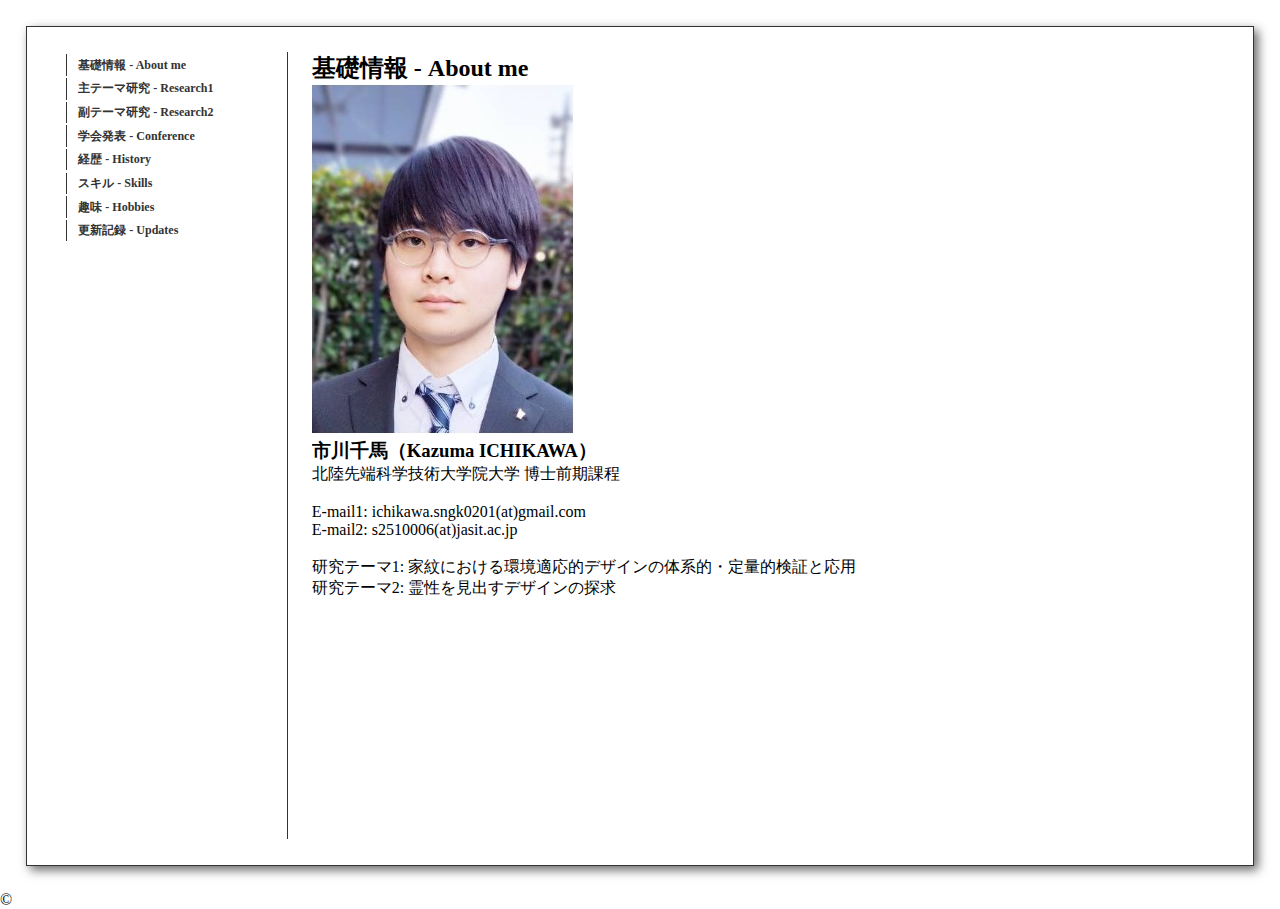
<file: index.html>
<!DOCTYPE html>
<html lang="ja" dir="ltr">

<head>
    <meta charset="utf-8">
    <title>Kazuma ICHIKAWA</title>

    <!-- CSSリンク -->
    <link rel="stylesheet" type="text/css" href="main.css">
    <!-- JavaScriptリンク -->
    <script src="main.js"></script>

</head>

<body>
    <div class="showBox">


        <!-- 左半分（コマンド） -->
        <div class="left">
            <!-- About me -->
            <div onclick="showPage('showPageAboutMe');" class="botton">
                <p class="commandBox">基礎情報 <span class="label-sub">- About me</span></p>
            </div>

            <!-- Research1 -->
            <div onclick="showPage('showPageResearch1');" class="botton">
                <p class="commandBox">主テーマ研究 <span class="label-sub">- Research1</span></p>
            </div>

            <!-- Research2 -->
            <div onclick="showPage('showPageResearch2');" class="botton">
                <p class="commandBox">副テーマ研究 <span class="label-sub">- Research2</span></p>
            </div>

            <!-- 学会発表 -->
            <div onclick="showPage('showPageConference');" class="botton">
                <p class="commandBox">学会発表 <span class="label-sub">- Conference</span></p>
            </div>

            <!-- 経歴 -->
            <div onclick="showPage('showPageHistory');" class="botton">
                <p class="commandBox">経歴 <span class="label-sub">- History</span></p>
            </div>

            <!-- スキル -->
            <div onclick="showPage('showPageSkills');" class="botton">
                <p class="commandBox">スキル <span class="label-sub">- Skills</span></p>
            </div>

            <!-- 趣味 -->
            <div onclick="showPage('showPageHobbies');" class="botton">
                <p class="commandBox">趣味 <span class="label-sub">- Hobbies</span></p>
            </div>

            <!-- 更新記録 -->
            <div onclick="showPage('showPageUpdates');" class="botton">
                <p class="commandBox">更新記録 <span class="label-sub">- Updates</span></p>
            </div>

            <!-- 検索BOX -->
            <div class="searchWrapper">
                <input type="search" id="searchBox" name="q" />
            </div>

            <!-- SNSアイコン -->
            <!-- facebook -->

        </div>

        <!-- 右半分（コンテキスト） -->
        <div class="right">
            <!-- 基礎情報の意味内容 -->
            <div id="showPageAboutMe" class="page active">
                <h2>基礎情報 - About me</h2>
                <a href="index.html"><img src="image/faceIMG.jpg" alt="顔写真 ※写真はイメージです"></a>
                <h3>市川千馬（Kazuma ICHIKAWA）</h3>
                <p>北陸先端科学技術大学院大学 博士前期課程</p>
                <br>
                <p>E-mail1: ichikawa.sngk0201(at)gmail.com</p>
                <p>E-mail2: s2510006(at)jasit.ac.jp</p>
                <br>
                <p>研究テーマ1: 家紋における環境適応的デザインの体系的・定量的検証と応用</p>
                <p>研究テーマ2: 霊性を見出すデザインの探求</p>
            </div>

            <!-- 主テーマ研究の意味内容 -->
            <div id="showPageResearch1" class="page">
                <h2>主テーマ研究 - Research1</h2>
                <br>
                <h3>家紋における環境適応的デザインの体系的・定量的検証と応用</h3>
            </div>

            <!-- 副テーマ研究の意味内容 -->
            <div id="showPageResearch2" class="page">
                <h2>副テーマ研究 - Research2</h2>
                <br>
                <h3>霊性を見出すデザインの探求</h3>
            </div>

            <!-- 学会発表の意味内容 -->
            <div id="showPageConference" class="page">
                <h2>学会発表 - Conference</h2>
                <br>
                <div class="conferenceContext">
                    <h3>モノに霊性を見出す装置としてのカプセルトイ</h3>
                    <h4>都市生活者が失った価値基準を再発見するには</h4>
                    <p>市川千馬，上平崇仁</p>
                    <br>
                    <p>日本デザイン学会第72回春季研究発表大会｜ポスターセッションB｜2025.6.29 11:30 - 12:30</p>
                    <a href="https://pub.confit.atlas.jp/ja/event/jssd72/presentation/PB-34" target="_blank"
                        rel="noopener noreferrer">confitページ</a>
                </div>

                <div class="conferenceContext">
                    <h3>文化多様性の検証に向けた家紋の計量分析の試み</h3>
                    <h4>：形態情報のみに着目した探索的検討</h4>
                    <p>市川千馬，中分遥</p>
                    <br>
                    <p>第139回人文科学とコンピュータ研究発表会｜一般口頭発表（ショート）｜2025.8.3 13:40 - 14:00</p>
                    <a href="https://www.jinmoncom.jp/?CH139" target="_blank" rel="noopener noreferrer">人文科学とコンピュータ
                        CH139</a>
                </div>

            </div>

            <!-- 経歴の意味内容 -->
            <div id="showPageHistory" class="page">
                <h2>経歴 - History</h2>
                <br>
                <h3>略歴</h3>
                <table>
                    <tbody>
                        <tr>
                            <th>2002.6 - </th>
                            <th>生まれる</th>
                        </tr>
                        <tr>
                            <th>2018.4 - 2021.3</th>
                            <th>神奈川県立元石川高等学校 卒業</th>
                        </tr>
                        <tr>
                            <th>2021.4 - 2025.3</th>
                            <th>専修大学 ネットワーク情報学部 ネットワーク情報学科 卒業</th>
                        </tr>
                        <tr>
                            <th>2025.4 - </th>
                            <th>北陸先端科学技術大学大学院 先端科学技術研究科 博士前期課程</th>
                        </tr>
                    </tbody>
                </table>

                <br>
                <h3>職歴</h3>
                <table>
                    <tbody>
                        <tr>
                            <th>2021.7 - 2024.3</th>
                            <th>個別指導塾 講師</th>
                        </tr>
                        <tr>
                            <th>2022.4 - 2022.7</th>
                            <th>専修大学 ネットワーク情報学部 ネットワーク情報学科 SA（入門プログラミング）</th>
                        </tr>
                        <tr>
                            <th>2023.4 - 2023.7</th>
                            <th>専修大学 ネットワーク情報学部 ネットワーク情報学科 SA（情報表現演習）</th>
                        </tr>
                        <tr>
                            <th>2023.9 - 2023.1</th>
                            <th>専修大学 ネットワーク情報学部 ネットワーク情報学科 SA（応用演習フィジカルコンピューティング）</th>
                        </tr>
                        <tr>
                            <th>2024.4 - 2024.7</th>
                            <th>専修大学 ネットワーク情報学部 ネットワーク情報学科 SA（入門プログラミング）</th>
                        </tr>
                        <tr>
                            <th>2024.4 - 2024.7</th>
                            <th>専修大学 ネットワーク情報学部 ネットワーク情報学科 SA（リテラシー演習）</th>
                        </tr>
                        <tr>
                            <th>2024.4 - 2025.1</th>
                            <th>専修大学 ネットワーク情報学部 ネットワーク情報学科 SA（プロジェクト）</th>
                        </tr>
                        <tr>
                            <th>2024.4 - 2025.1</th>
                            <th>専修大学 ネットワーク情報学部 ネットワーク情報学科 SA（フィールド演習）</th>
                        </tr>
                        <tr>
                            <th>2025.5 - </th>
                            <th>専修大学 ネットワーク情報学部 ネットワーク情報学科 TA（情報と社会）</th>
                        </tr>
                    </tbody>
                </table>

            </div>

            <!-- スキルの意味内容 -->
            <div id="showPageSkills" class="page">
                <h2>スキル - Skills</h2>
            </div>

            <!-- 趣味の意味内容 -->
            <div id="showPageHobbies" class="page">
                <h2>趣味 - Hobbies</h2>
                <br>
                <h3>ものづくり，歩く，自然の写真を撮る，天体観望，ゲームを遊ぶ</h3>
                <br>
                <div class="media-grid">
                    <img src="image/hitomoshi.jpg" alt="ヒトモシのお菓子" height="224" class="media-item">
                    <img src="image/bookstand.jpg" alt="本棚" height="224" class="media-item">
                    <img src="image/mizumaki.jpg" alt="柄杓" height="224" class="media-item">
                    <img src="image/puding.jpg" alt="焼きプリン" height="224" class="media-item">
                    <img src="image/calt.jpg" alt="ケルティック" height="224" class="media-item">
                    <img src="image/saku.jpg" alt="柵" height="224" class="media-item">
                    <video src="image/shishi.mp4" controls height="224" class="video-item"></video>
                    <img src="image/shizukumo.png" alt="シズクモ3Dモデル" height="224" class="media-item">
                    <video src="image/suparball.mp4" controls height="224" class="media-item"></video>
                    <img src="image/sky.jpg" alt="大空" height="224" class="media-item">
                    <img src="image/skyshrain.jpg" alt="境内" height="224" class="media-item">
                    <img src="image/cat.jpg" alt="奥に猫" height="224" class="media-item">
                    <img src="image/rockfealy.jpg" alt="アミニズミックな岩と人の痕跡" height="224" class="media-item">
                    <img src="image/snail.jpg" alt="かたつむりさん" height="224" class="media-item">
                    <img src="image/sagittarius.jpg" alt="射手座" height="224" class="media-item">
                    <img src="image/starrake.jpg" alt="多分山中湖" height="224" class="media-item">
                </div>
                <!-- モーダル（拡大表示） -->
                <div id="modal" class="modal">
                    <span id="close">&times;</span>
                    <div id="modal-content"></div>
                </div>
            </div>

            <!-- 更新記録の意味内容 -->
            <div id="showPageUpdates" class="page">
                <h2>更新記録 - Updates</h2>
                <br>
                <ol>
                    <li>2025.8.9｜本websiteを作り始める</li>
                </ol>
            </div>

            <!-- 特設ページの意味内容 -->
            <div id="showPageSengoku" class="page">
                <h2>ああ - aaaaaaaa</h2>
                <!-- pluslab公式HPへの誘導 -->
            </div>
        </div>



    </div>

    <p>©︎ </p>
</body>

</html>
</file>
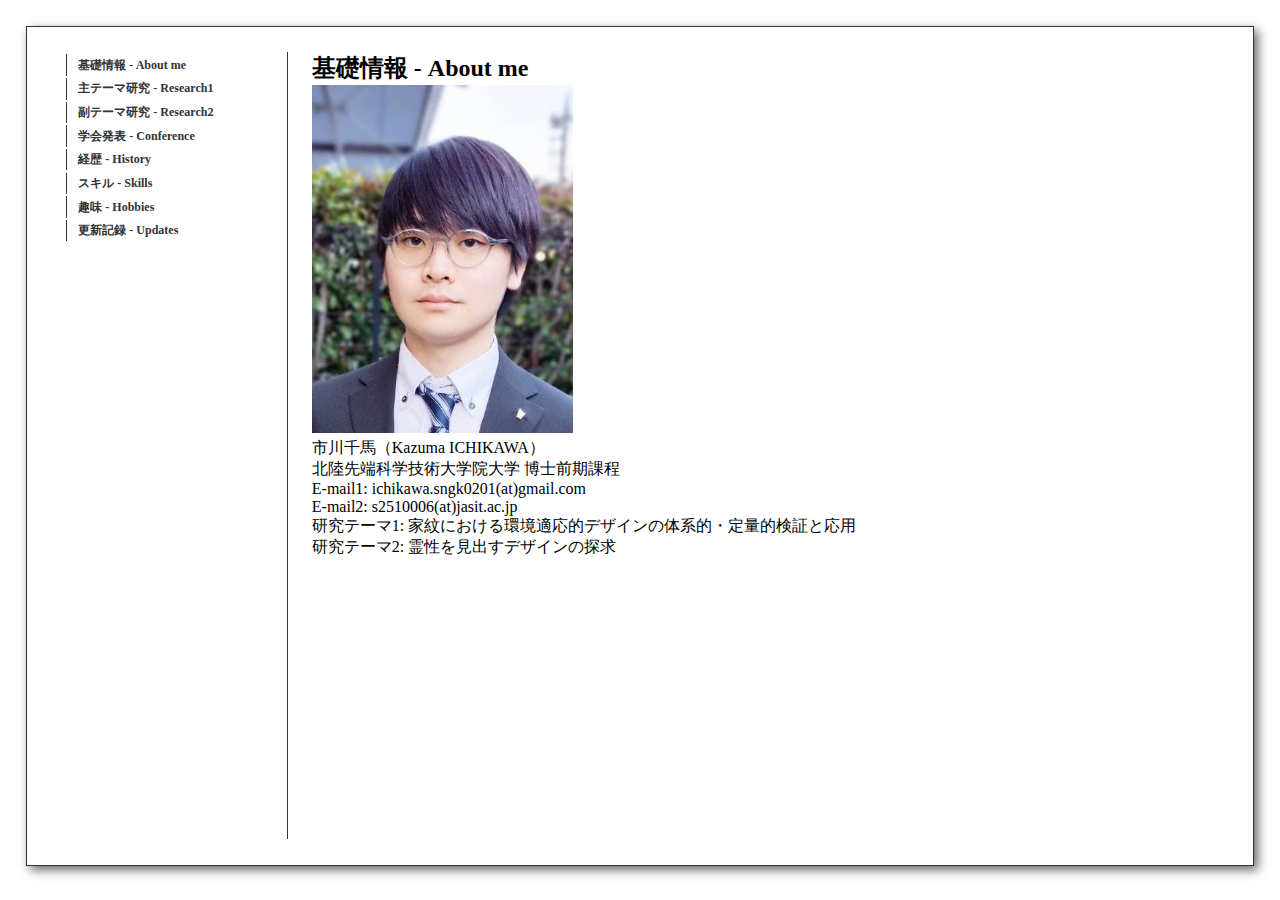
<file: website/index.html>
<!DOCTYPE html>
<html lang="ja" dir="ltr">

<head>
    <meta charset="utf-8">
    <title>Kazuma ICHIKAWA</title>

    <!-- CSSリンク -->
    <link rel="stylesheet" type="text/css" href="main.css">
    <!-- JavaScriptリンク -->
    <script src="main.js"></script>

</head>

<body>
    <div class="showBox">


        <!-- 左半分（コマンド） -->
        <div class="left">
            <!-- About me -->
            <div onclick="showPage('showPageAboutMe');" class="botton">
                <p class="commandBox">基礎情報 <span class="label-sub">- About me</span></p>
            </div>

            <!-- Research1 -->
            <div onclick="showPage('showPageResearch1');" class="botton">
                <p class="commandBox">主テーマ研究 <span class="label-sub">- Research1</span></p>
            </div>

            <!-- Research2 -->
            <div onclick="showPage('showPageResearch2');" class="botton">
                <p class="commandBox">副テーマ研究 <span class="label-sub">- Research2</span></p>
            </div>

            <!-- 学会発表 -->
            <div onclick="showPage('showPageConference');" class="botton">
                <p class="commandBox">学会発表 <span class="label-sub">- Conference</span></p>
            </div>

            <!-- 経歴 -->
            <div onclick="showPage('showPageHistory');" class="botton">
                <p class="commandBox">経歴 <span class="label-sub">- History</span></p>
            </div>

            <!-- スキル -->
            <div onclick="showPage('showPageSkills');" class="botton">
                <p class="commandBox">スキル <span class="label-sub">- Skills</span></p>
            </div>

            <!-- 趣味 -->
            <div onclick="showPage('showPageHobbies');" class="botton">
                <p class="commandBox">趣味 <span class="label-sub">- Hobbies</span></p>
            </div>

            <!-- 更新記録 -->
            <div onclick="showPage('showPageUpdates');" class="botton">
                <p class="commandBox">更新記録 <span class="label-sub">- Updates</span></p>
            </div>

            <!-- 検索BOX -->
            <div class="searchWrapper">
                <input type="search" id="searchBox" name="q" />
            </div>

            <!-- SNSアイコン -->
            <!-- facebook -->

        </div>

        <!-- 右半分（コンテキスト） -->
        <div class="right">
            <!-- 基礎情報の意味内容 -->
            <div id="showPageAboutMe" class="page active">
                <h2>基礎情報 - About me</h2>
                <a href="index.html"><img src="image/faceIMG.jpg" alt="顔写真 ※写真はイメージです"></a>
                <p>市川千馬（Kazuma ICHIKAWA）</p>
                <p>北陸先端科学技術大学院大学 博士前期課程</p>
                <p>E-mail1: ichikawa.sngk0201(at)gmail.com</p>
                <p>E-mail2: s2510006(at)jasit.ac.jp</p>

                <p>研究テーマ1: 家紋における環境適応的デザインの体系的・定量的検証と応用</p>
                <p>研究テーマ2: 霊性を見出すデザインの探求</p>
            </div>
            <!-- 主テーマ研究の意味内容 -->
            <div id="showPageResearch1" class="page">
                <h2>主テーマ研究 - Research1</h2>
            </div>
            <!-- 副テーマ研究の意味内容 -->
            <div id="showPageResearch2" class="page">
                <h2>副テーマ研究 - Research2</h2>
            </div>
            <!-- 学会発表の意味内容 -->
            <div id="showPageConference" class="page">
                <h2>学会発表 - Conference</h2>
            </div>
            <!-- 経歴の意味内容 -->
            <div id="showPageHistory" class="page">
                <h2>経歴 - History</h2>
            </div>
            <!-- スキルの意味内容 -->
            <div id="showPageSkills" class="page">
                <h2>スキル - Skills</h2>
            </div>
            <!-- 趣味の意味内容 -->
            <div id="showPageHobbies" class="page">
                <h2>趣味 - Hobbies</h2>
            </div>
            <!-- 更新記録の意味内容 -->
            <div id="showPageUpdates" class="page">
                <h2>更新記録 - Updates</h2>
            </div>

            <!-- 特設ページの意味内容 -->
            <div id="showPageSengoku" class="page">
                <h2>仙石 - Sengoku</h2>
            </div>
        </div>



    </div>
</body>

</html>
</file>
<file: main.css>
* {
  margin: 0;
  padding: 0;
  box-sizing: border-box;
}

a:link {
  color: #f8b862;
}
a:visited {
  color: #f8b862;
}
a:hover {
  color: #7b8d42
}

/* ol {
  list-style-type: decimal;
  padding-left: 1.5em;
} */
table {
  width: 100%;
  table-layout: fixed;
}
th:nth-child(1) {
  font-weight: normal;

  width: 20%;
  text-align: left;

  margin-bottom: 1%;
}
th:nth-child(2) {
  font-weight: normal;

  width: 50%;
  text-align: left;
}

/* 学会発表関連 */
.conferenceContext {
  padding: 1.5%;
  margin-right: 2%;
  margin-bottom: 2%;

  border: solid 1px #333;
  box-shadow: 2px 2px 4px 0px #666;
}

/* レイアウト関連 */
.showBox {
  display: flex;
  height: calc(100vh - 60px);
  /* 画面のサイズの高さ-60px */
  margin: 2%;
  padding: 2%;

  border: solid 1px #333;
  box-shadow: 4px 4px 10px 0px #666;
}

.left {
  width: 20%;
  padding-left: 1%;
}

.right {
  width: 80%;
  padding-left: 2%;

  border-left: solid 1px #333;

  flex: 1;
  overflow-y: auto;
  /* コンテンツが多いときにスクロール可能に */
  position: relative;
}


/* JavaScript */
.page {
  display: none;

  height: 100%;
  overflow-y: auto;
}

.page.active {
  display: block;
}



.commandBox {
  width: 200px;
  padding: 1%;
  padding-left: 5%;
  text-align: left;
  margin: 1%;

  font-size: 12px;
  color: #333;
  font-weight: bold;
  background: transparent;
  border-left: 1px solid #333;
  position: relative;
  z-index: 1;
  transition: .3s;
}

.commandBox::before {
  content: "";
  width: 100%;
  height: 100%;
  position: absolute;
  top: 0;
  left: 0;
  z-index: -1;
  background: #333;
  transform-origin: 100% 50%;
  transform: scaleX(0);
  transition: transform ease .3s;
}

.commandBox:hover {
  color: #fff;
}

.commandBox:hover::before {
  transform-origin: 0% 50%;
  transform: scaleX(1);
}

.searchWrapper {
  width: 200px;
  position: relative;
  display: inline-block;
  overflow: hidden;
}

#searchBox {
  background-color: transparent;
  border: none;
  outline: none;
  box-shadow: none;
  -webkit-appearance: none;
  -moz-appearance: none;
  appearance: none;

  width: 100%;
  padding-left: 7%;
  margin: 1%;

  font-size: 12px;
  color: #333;
  font-weight: bold;
  background: transparent;
  position: relative;

  z-index: 1;
  transition: color 0.3s;
}

.searchWrapper::before {
  content: "";
  position: absolute;
  width: 100%;
  height: 100%;
  background: #333;
  top: 0;
  left: 0;
  transform-origin: 100% 50%;
  transform: scaleX(0);
  transition: transform ease 0.3s;
  z-index: 0;
}

.searchWrapper:hover::before {
  transform-origin: 0% 50%;
  transform: scaleX(1);
}

.searchWrapper:hover #searchBox {
  color: #fff;
}


.label-sub {
  display: inline-block;
  white-space: nowrap;
  /* 改行しない */
}

@media (max-width: 1155px) {

  .commandBox,
  .searchWrapper {
    width: 150px;
    font-size: 12px;
  }

  #searchBox {
    font-size: 12px;
  }

  .label-sub {
    display: block;
    margin-left: 1em;
  }
}

@media (max-width: 870px) {

  .commandBox,
  .searchWrapper {
    width: 130px;
    font-size: 10px;
  }

  #searchBox {
    font-size: 10px;
  }

  .label-sub {
    display: block;
    margin-left: 1em;
  }
}

@media (max-width: 768px) {

  .commandBox,
  .searchWrapper {
    width: 120px;
    font-size: 8px;
  }

  #searchBox {
    font-size: 8px;
  }

  .label-sub {
    display: block;
    margin-left: 1em;
  }
}

@media (max-width: 690px) {
  /* ハンバーガーメニューへ */
}
</file>
<file: website/main.css>
* {
  margin: 0;
  padding: 0;
  box-sizing: border-box;
}

.showBox{
	display: flex;
  height: calc(100vh - 60px); /* 画面のサイズの高さ-60px */
	margin: 2%;
	padding: 2%;

	border: solid 1px #333;
  box-shadow: 4px 4px 10px 0px #666;
}
.left{
	width: 20%;
  padding-left: 1%;
}
.right{
	width: 80%;
  padding-left: 2%;

	border-left: solid 1px #333;

  flex: 1;
  overflow-y: auto; /* コンテンツが多いときにスクロール可能に */
  position: relative;
}


/* JavaScript */
.page {
  display: none;
  
  height: 100%;
  overflow-y: auto;
}
.page.active {
  display: block;
}



.commandBox{
  width: 200px;
	padding: 1%;
	padding-left: 5%;
	text-align: left;
	margin: 1%;

	font-size: 12px;
	color: #333;
  font-weight: bold;
  background: transparent;
  border-left: 1px solid #333;
  position: relative;
  z-index: 1;
  transition: .3s;
}
.commandBox::before{
	content: "";
  width: 100%;
  height: 100%;
  position: absolute;
  top: 0;
  left: 0;
  z-index: -1;
  background: #333;
  transform-origin: 100% 50%;
  transform: scaleX(0);
  transition: transform ease .3s;
}
.commandBox:hover {
	color: #fff;
}
.commandBox:hover::before {
	transform-origin: 0% 50%;
  transform: scaleX(1);
}

.searchWrapper {
  width: 200px;
  position: relative;
  display: inline-block;
  overflow: hidden;
}
#searchBox {
  background-color: transparent;
  border: none;
  outline: none;
  box-shadow: none;
  -webkit-appearance: none;
  -moz-appearance: none;
  appearance: none;

  width: 100%;
	padding-left: 7%;
	margin: 1%;

  font-size: 12px;
  color: #333;
  font-weight: bold;
  background: transparent;
  position: relative;

  z-index: 1;
  transition: color 0.3s;
}
.searchWrapper::before {
  content: "";
  position: absolute;
  width: 100%;
  height: 100%;
  background: #333;
  top: 0;
  left: 0;
  transform-origin: 100% 50%;
  transform: scaleX(0);
  transition: transform ease 0.3s;
  z-index: 0;
}
.searchWrapper:hover::before {
  transform-origin: 0% 50%;
  transform: scaleX(1);
}
.searchWrapper:hover #searchBox {
  color: #fff;
}


.label-sub {
  display: inline-block;
  white-space: nowrap; /* 改行しない */
}
@media (max-width: 1155px) {
  .commandBox,
  .searchWrapper {
    width: 150px;
    font-size: 12px;
  }
  #searchBox{
    font-size: 12px;
  }
  
  .label-sub {
    display: block;
    margin-left: 1em;
  }
}
@media (max-width: 870px) {
  .commandBox,
  .searchWrapper {
    width: 130px;
    font-size: 10px;
  }
  #searchBox{
    font-size: 10px;
  }
  
  .label-sub {
    display: block;
    margin-left: 1em;
  }
}
@media (max-width: 768px) {
  .commandBox,
  .searchWrapper {
    width: 120px;
    font-size: 8px;
  }
  #searchBox{
    font-size: 8px;
  }
  
  .label-sub {
    display: block;
    margin-left: 1em;
  }
}
@media (max-width: 690px) {
  /* ハンバーガーメニューへ */
}
</file>
